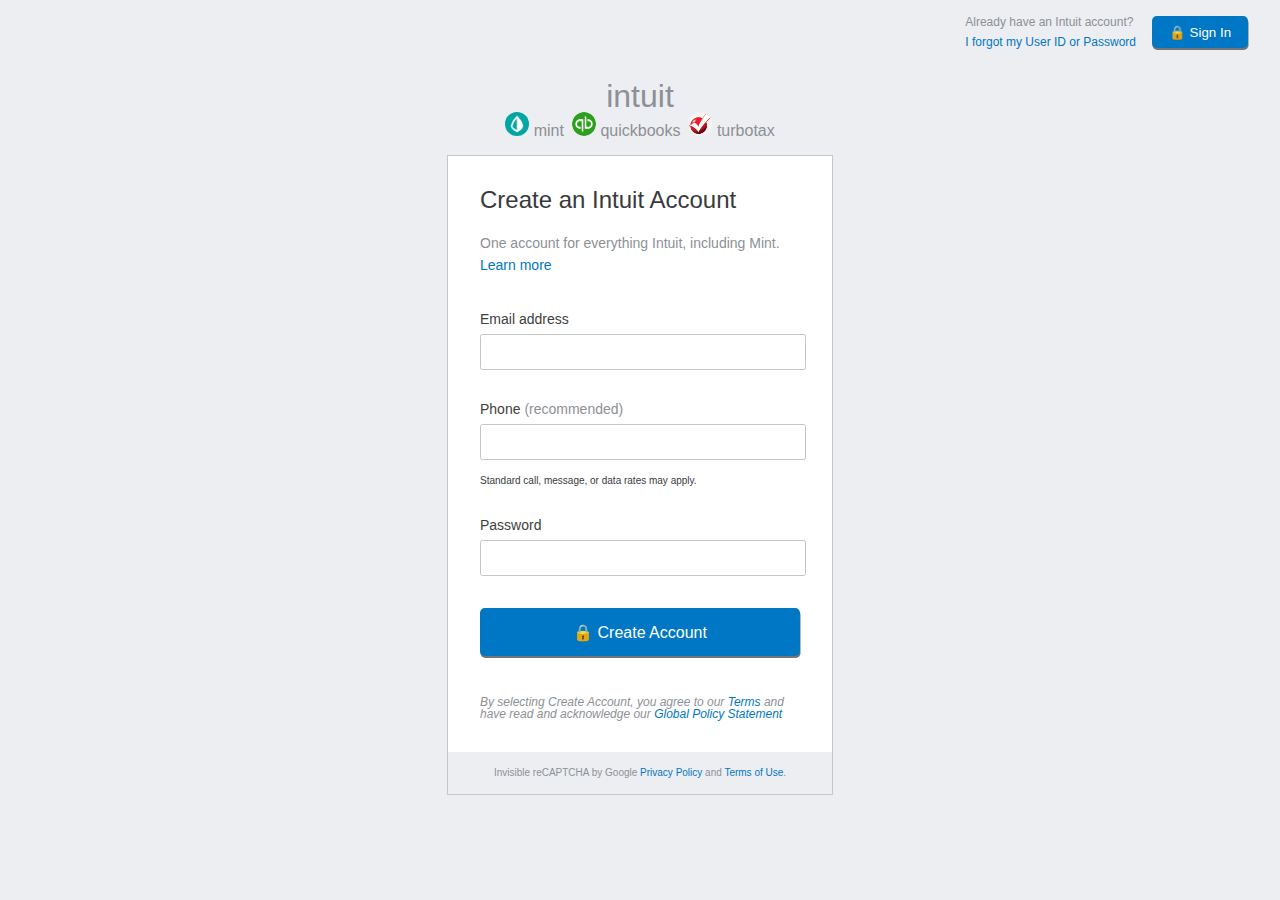
<file: index.html>
<!DOCTYPE html>
<html lang="en">
    <head>
        <meta charset="UTF-8">
        <meta http-equiv="X-UA-Compatible" content="IE=edge">
        <meta name="viewport" content="width=device-width, initial-scale=1.0">
        <link rel="stylesheet" href="./styles/reset.css">
        <link rel="stylesheet" href="./styles/style.css">
        <title>HTML Forms</title>
    </head>
    <body>
        <section id="sign-in">
            <div>
                <p>Already have an Intuit account?</p>
                <a id="forgot" href="#">I forgot my User ID or Password</a>
            </div>
            <button id="sign-in-button" type="button">&#x1F512; Sign In</button>
        </section>
        <header>
            <a id="title-link" href="#">intuit</a>
            <nav>
                <ul id="nav-list">
                    <li>
                        <img src="./assets/mint.png" alt="Mint Logo">
                        <a href="#">mint</a>
                    </li>
                    <li>
                        <img src="./assets/qb.png" alt="Quickbooks Logo">
                        <a href="#">quickbooks</a>
                    </li>
                    <li>
                        <img src="./assets/tt.png" alt="TurboTax Logo">
                        <a href="#">turbotax</a>
                    </li>
                </ul>
            </nav>
        </header>
        <section id="form-section">
            <form action="create-account.html" method=GET>
                <legend>Create an Intuit Account</legend>
                <p id="sub-legend">One account for everything Intuit, including Mint.</p>
                <a id="sub-legend-anchor" href="#">Learn more</a>
                <fieldset>
                    <ul>
                        <li>
                            <label for="email">Email address</label>
                            <input
                            id="email"
                            name="email"
                            type="email"
                            required
                            >
                        </li>
                        <li>
                            <label for="phone">Phone <span id="phone-label-rec">(recommended)</span></label>
                            <input
                            id="phone"
                            name="phone"
                            type="tel"
                            >
                            <span id="sms-warning">Standard call, message, or data rates may apply.</span>
                        </li>
                        <li>
                            <label for="password">Password</label>
                            <input
                            id="password"
                            name="password"
                            type="password"
                            pattern="(?=^.{8,}$)(?=.*\d)(?=.*[!@#$%^&*]+)(?![.\n])(?=.*[A-Z])(?=.*[a-z]).*$"
                            required
                            >
                        </li>
                        <li class="dynamic-pw">
                            <p id="char-rule" class="pw-rules">Must have at least 8 chars length</p>
                            <p id="num-rule" class="pw-rules">Must contain at least 1 number</p>
                            <p id="spec-rule" class="pw-rules">Must contain at least 1 special char (!@#$%^&*)</p>
                            <p id="case-rule" class="pw-rules">Must contain at least 1 upper and lower case letter</p>
                        </li>
                        <li class="dynamic-pw">
                            <label for="confirm-pw">Confirm password</label>
                            <input
                            id="confirm-pw"
                            name="confirm-pw"
                            type="password"
                            required
                            >
                        </li>
                        <li>
                            <button id="submit" type="submit">&#x1F512; Create Account</button>
                        </li>
                    </ul>
                </fieldset>
                <p id="account-terms">By selecting Create Account, you agree to our <a href="#">Terms</a> and have read and acknowledge our <a href="#">Global Policy Statement</a></p>
            </form>
            <footer>
                <p id="google-terms">Invisible reCAPTCHA by Google <a href="#">Privacy Policy</a> and <a href="#">Terms of Use</a>.</p>
            </footer>
        </section>
        <script src="index.js"></script>
    </body>
</html>
</file>
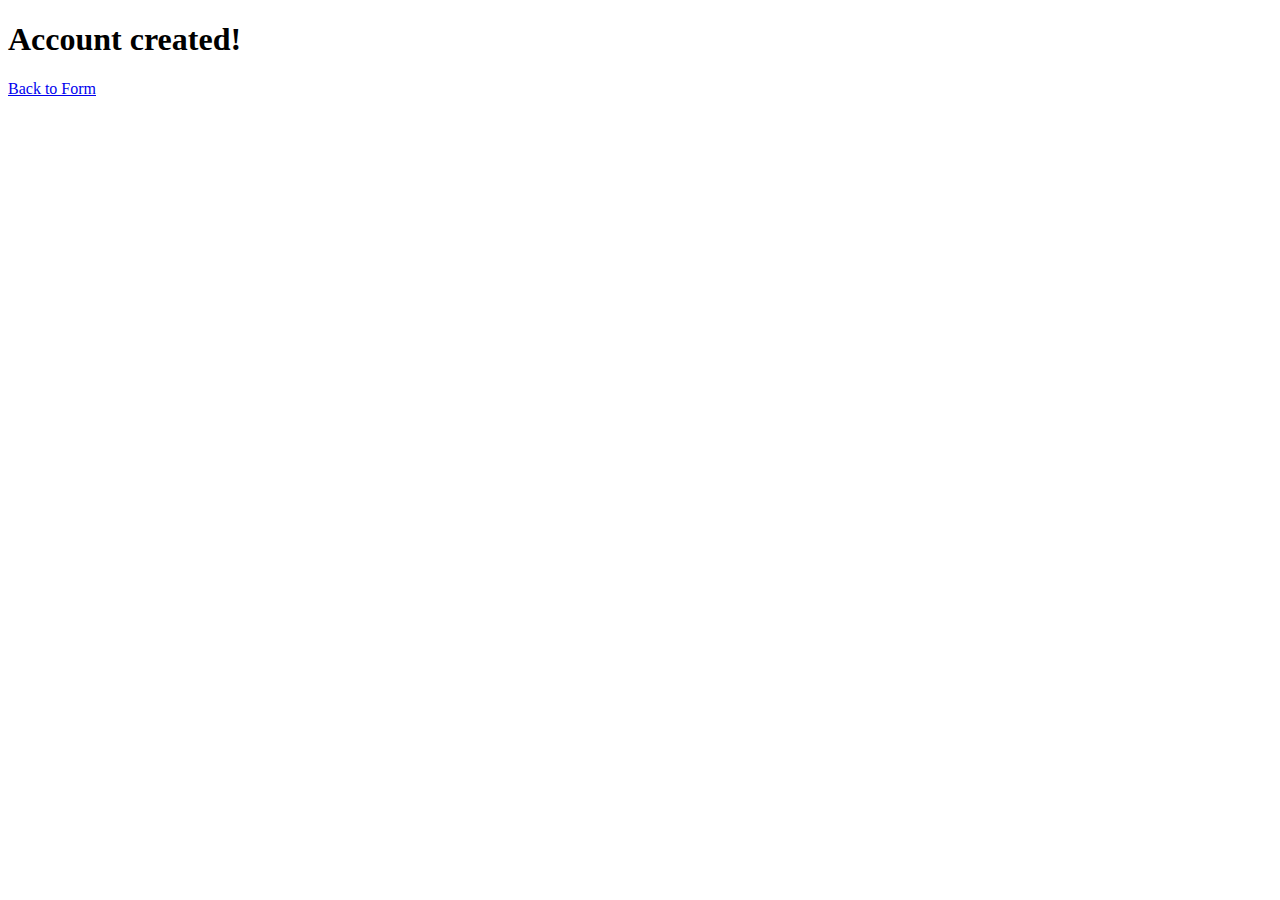
<file: create-account.html>
<!DOCTYPE html>
<html lang="en">
<head>
    <meta charset="UTF-8">
    <meta http-equiv="X-UA-Compatible" content="IE=edge">
    <meta name="viewport" content="width=device-width, initial-scale=1.0">
    <title>Account Created</title>
</head>
<body>
    <h1>Account created!</h1>
    <div id="account"></div>
    <a href="/">Back to Form</a>
    <script>
        const account = document.querySelector("#account");
        new URLSearchParams(window.location.search).forEach((value, name) => {
            account.append(`${name}: ${value}`);
            account.append(document.createElement("br"));
        });
    </script>
</body>
</html>
</file>
<file: styles/style.css>
/* Global Components */
html {
  overflow-x: hidden;
  height: 100%;
  font-family: Helvetica, Arial, sans-serif;
}

body {
  display: flex;
  flex-direction: column;
  align-items: center;
  background-color: #eceef1;
}

img {
  width: 1.5rem;
  height: 1.5rem;
  border-radius: 50%;
}

a {
  color: #0077c5;
  text-decoration: none;
}

button {
  color: white;
  cursor: pointer;
  background-color: #0077c5;
  border: none;
  border-radius: 0.3rem;
  box-shadow: 0.5px 2px #757575;
}

#sign-in > div > p,
header > a,
li > a,
form > p,
#phone-label-rec,
footer {
  color: #8d9096;
}

/* Top Sign-In Component */
#sign-in {
  display: flex;
  justify-content: flex-end;
  width: 100%;
  padding: 1rem;
}

#sign-in > div {
  display: flex;
  flex-direction: column;
  justify-content: space-between;
  gap: 0.5rem;
  font-size: 0.75rem;
}

#sign-in-button {
  width: 6rem;
  height: 2rem;
  margin-right: 2rem;
  margin-left: 1rem;
}

/* Header/Imgs Nav Above Form Component */
header {
  display: flex;
  flex-direction: column;
  justify-content: space-evenly;
  align-items: center;
  width: 100%;
  margin: 1rem 0rem;
}

header > a {
  font-size: 2em;
}

#nav-list {
  display: flex;
  flex-direction: row;
  gap: 0.5rem;
}

#form-section {
  display: flex;
  flex-direction: column;
  justify-content: space-between;
  width: 24rem;
  background-color: white;
  border: solid #c7c7c7 1px;
}

/*Form Component */
form {
  display: flex;
  flex-direction: column;
  justify-content: space-between;
  align-items: center;
  gap: 0.5rem;
  padding: 2rem;
}

form > * {
  width: 100%;
}

legend {
  margin-bottom: 1rem;
  font-size: 24px;
  font-weight: 400;
  color: #393a3d;
}

#sub-legend {
  font-size: 14px;
  font-weight: 300;
}

#sub-legend-anchor {
  font-size: 14px;
}

fieldset > ul > li {
  display: flex;
  flex-direction: column;
  justify-content: center;
  align-items: flex-start;
  gap: 0.5rem;
  margin: 2rem 0;
}

label {
  font-size: 14px;
  color: #404040;
}

input {
  width: 100%;
  height: 2rem;
  border: 1px solid #c1c5c8;
  border-radius: 0.15rem;
}

#sms-warning {
  margin-top: 0.5rem;
  font-size: 10px;
  color: #393a3d;
}

.dynamic-pw {
  /* Starts off hidden, changes in JS */
  display: none;
  flex-direction: column;
  justify-content: center;
  align-items: flex-start;
  gap: 0.5rem;
}

.pw-rules {
  font-size: 0.8em;
  color: red;
}

#account-terms {
  font-size: 12px;
  font-style: italic;
}

#submit {
  width: 100%;
  height: 3rem;
  font-size: 1rem;
}

footer {
  padding: 1rem;
  font-size: 10px;
  text-align: center;
  background-color: #eceef1;
}
</file>
